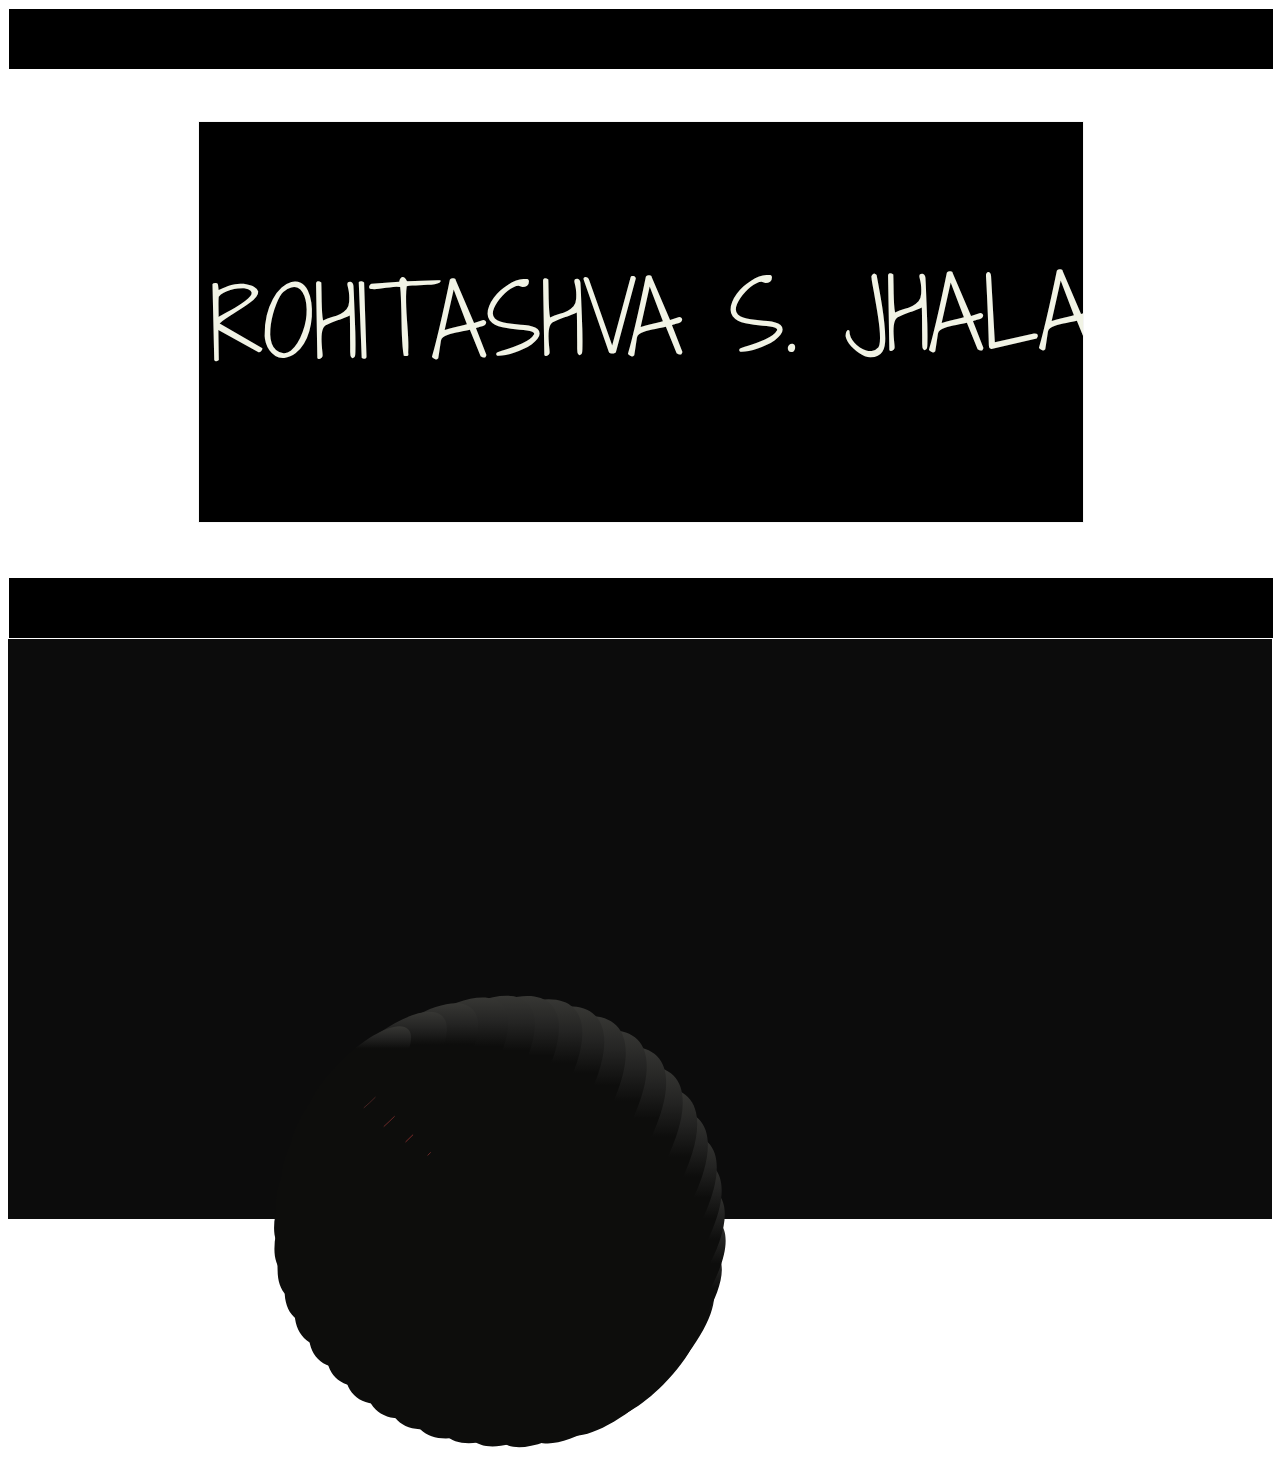
<file: Animae codepen/index.html>
<!DOCTYPE html>
<html lang="en">
<head>
    <meta charset="UTF-8">
    <meta name="viewport" content="width=device-width, initial-scale=1.0">
    <meta http-equiv="X-UA-Compatible" content="ie=edge">
    <title>Rohitashva S. Jhala</title>
    <link href="./style.css" rel="stylesheet"/>
</head>
<body>
    <div class="top_container">
        <div class="top_first_container">

        </div>
        <div class="top_second_container">

        </div>
    </div>
    <div class="middle_container">
       
<svg version="1.1" xmlns="http://www.w3.org/2000/svg" 
        xmlns:xlink="http://www.w3.org/1999/xlink" preserveAspectRatio="xMidYMid meet" viewBox="0 0 1920 1080" width="1920" height="1080">
        
        <defs><text id="c7hpHT7P24" x="56.24" y="100.67" font-size="250" font-family="Shadows Into Light Two" font-weight="normal" font-style="normal" letter-spacing="0" alignment-baseline="before-edge" transform="matrix(0.9999010680272896 -0.014066064050959056 0.014065862137925492 0.9999010708676719 -77.60804251463696 258.5296396596673)" style="line-height:100%" xml:space="preserve" dominant-baseline="text-before-edge"><tspan x="-130.06" dy="0em" alignment-baseline="before-edge" dominant-baseline="text-before-edge" text-anchor="start">ROHITASHVA S. JHALA</tspan></text><style id="shadowsintolighttwonormalnormal">
    @font-face {
    font-family: "Shadows Into Light Two";
    font-weight: normal;
    src: url("[data-uri]");
    }
    </style></defs><g><g><g id="a268J8lX1w"><use xlink:href="#c7hpHT7P24" opacity="1" fill="#f1f3e5" fill-opacity="1"></use></g></svg>


    </div>
    <div class="last_container">
        <div class="last_first_container">

        </div>
        <div class="last_second_container">

        </div>
    </div>

    <div class="animation-wrapper">
        <div class="sphere-animation">
          <svg class="sphere" viewBox="0 0 440 440" stroke="rgba(80,80,80,.35)">
            <defs>
              <linearGradient id="sphereGradient" x1="5%" x2="5%" y1="0%" y2="15%">
                <stop stop-color="#373734" offset="0%"/>
                <stop stop-color="#242423" offset="50%"/>
                <stop stop-color="#0D0D0C" offset="100%"/>
              </linearGradient>
            </defs>
            <path d="M361.604 361.238c-24.407 24.408-51.119 37.27-59.662 28.727-8.542-8.543 4.319-35.255 28.726-59.663 24.408-24.407 51.12-37.269 59.663-28.726 8.542 8.543-4.319 35.255-28.727 59.662z"/>
            <path d="M360.72 360.354c-35.879 35.88-75.254 54.677-87.946 41.985-12.692-12.692 6.105-52.067 41.985-87.947 35.879-35.879 75.254-54.676 87.946-41.984 12.692 12.692-6.105 52.067-41.984 87.946z"/>
            <path d="M357.185 356.819c-44.91 44.91-94.376 68.258-110.485 52.149-16.11-16.11 7.238-65.575 52.149-110.485 44.91-44.91 94.376-68.259 110.485-52.15 16.11 16.11-7.239 65.576-52.149 110.486z"/>
            <path d="M350.998 350.632c-53.21 53.209-111.579 81.107-130.373 62.313-18.794-18.793 9.105-77.163 62.314-130.372 53.209-53.21 111.579-81.108 130.373-62.314 18.794 18.794-9.105 77.164-62.314 130.373z"/>
            <path d="M343.043 342.677c-59.8 59.799-125.292 91.26-146.283 70.268-20.99-20.99 10.47-86.483 70.269-146.282 59.799-59.8 125.292-91.26 146.283-70.269 20.99 20.99-10.47 86.484-70.27 146.283z"/>
            <path d="M334.646 334.28c-65.169 65.169-136.697 99.3-159.762 76.235-23.065-23.066 11.066-94.593 76.235-159.762s136.697-99.3 159.762-76.235c23.065 23.065-11.066 94.593-76.235 159.762z"/>
            <path d="M324.923 324.557c-69.806 69.806-146.38 106.411-171.031 81.76-24.652-24.652 11.953-101.226 81.759-171.032 69.806-69.806 146.38-106.411 171.031-81.76 24.652 24.653-11.953 101.226-81.759 171.032z"/>
            <path d="M312.99 312.625c-73.222 73.223-153.555 111.609-179.428 85.736-25.872-25.872 12.514-106.205 85.737-179.428s153.556-111.609 179.429-85.737c25.872 25.873-12.514 106.205-85.737 179.429z"/>
            <path d="M300.175 299.808c-75.909 75.909-159.11 115.778-185.837 89.052-26.726-26.727 13.143-109.929 89.051-185.837 75.908-75.908 159.11-115.778 185.837-89.051 26.726 26.726-13.143 109.928-89.051 185.836z"/>
            <path d="M284.707 284.34c-77.617 77.617-162.303 118.773-189.152 91.924-26.848-26.848 14.308-111.534 91.924-189.15C265.096 109.496 349.782 68.34 376.63 95.188c26.849 26.849-14.307 111.535-91.923 189.151z"/>
            <path d="M269.239 267.989c-78.105 78.104-163.187 119.656-190.035 92.807-26.849-26.848 14.703-111.93 92.807-190.035 78.105-78.104 163.187-119.656 190.035-92.807 26.849 26.848-14.703 111.93-92.807 190.035z"/>
            <path d="M252.887 252.52C175.27 330.138 90.584 371.294 63.736 344.446 36.887 317.596 78.043 232.91 155.66 155.293 233.276 77.677 317.962 36.521 344.81 63.37c26.85 26.848-14.307 111.534-91.923 189.15z"/>
            <path d="M236.977 236.61C161.069 312.52 77.867 352.389 51.14 325.663c-26.726-26.727 13.143-109.928 89.052-185.837 75.908-75.908 159.11-115.777 185.836-89.05 26.727 26.726-13.143 109.928-89.051 185.836z"/>
            <path d="M221.067 220.7C147.844 293.925 67.51 332.31 41.639 306.439c-25.873-25.873 12.513-106.206 85.736-179.429C200.6 53.786 280.931 15.4 306.804 41.272c25.872 25.873-12.514 106.206-85.737 179.429z"/>
            <path d="M205.157 204.79c-69.806 69.807-146.38 106.412-171.031 81.76-24.652-24.652 11.953-101.225 81.759-171.031 69.806-69.807 146.38-106.411 171.031-81.76 24.652 24.652-11.953 101.226-81.759 171.032z"/>
            <path d="M189.247 188.881c-65.169 65.169-136.696 99.3-159.762 76.235-23.065-23.065 11.066-94.593 76.235-159.762s136.697-99.3 159.762-76.235c23.065 23.065-11.066 94.593-76.235 159.762z"/>
            <path d="M173.337 172.971c-59.799 59.8-125.292 91.26-146.282 70.269-20.991-20.99 10.47-86.484 70.268-146.283 59.8-59.799 125.292-91.26 146.283-70.269 20.99 20.991-10.47 86.484-70.269 146.283z"/>
            <path d="M157.427 157.061c-53.209 53.21-111.578 81.108-130.372 62.314-18.794-18.794 9.104-77.164 62.313-130.373 53.21-53.209 111.58-81.108 130.373-62.314 18.794 18.794-9.105 77.164-62.314 130.373z"/>
            <path d="M141.517 141.151c-44.91 44.91-94.376 68.259-110.485 52.15-16.11-16.11 7.239-65.576 52.15-110.486 44.91-44.91 94.375-68.258 110.485-52.15 16.109 16.11-7.24 65.576-52.15 110.486z"/>
            <path d="M125.608 125.241c-35.88 35.88-75.255 54.677-87.947 41.985-12.692-12.692 6.105-52.067 41.985-87.947C115.525 43.4 154.9 24.603 167.592 37.295c12.692 12.692-6.105 52.067-41.984 87.946z"/>
            <path d="M109.698 109.332c-24.408 24.407-51.12 37.268-59.663 28.726-8.542-8.543 4.319-35.255 28.727-59.662 24.407-24.408 51.12-37.27 59.662-28.727 8.543 8.543-4.319 35.255-28.726 59.663z"/>
          </svg>
        </div>
      </div>
      <script src="./anime.min.js"></script>
<script src="./script.js"></script>


</body>
</html>
</file>
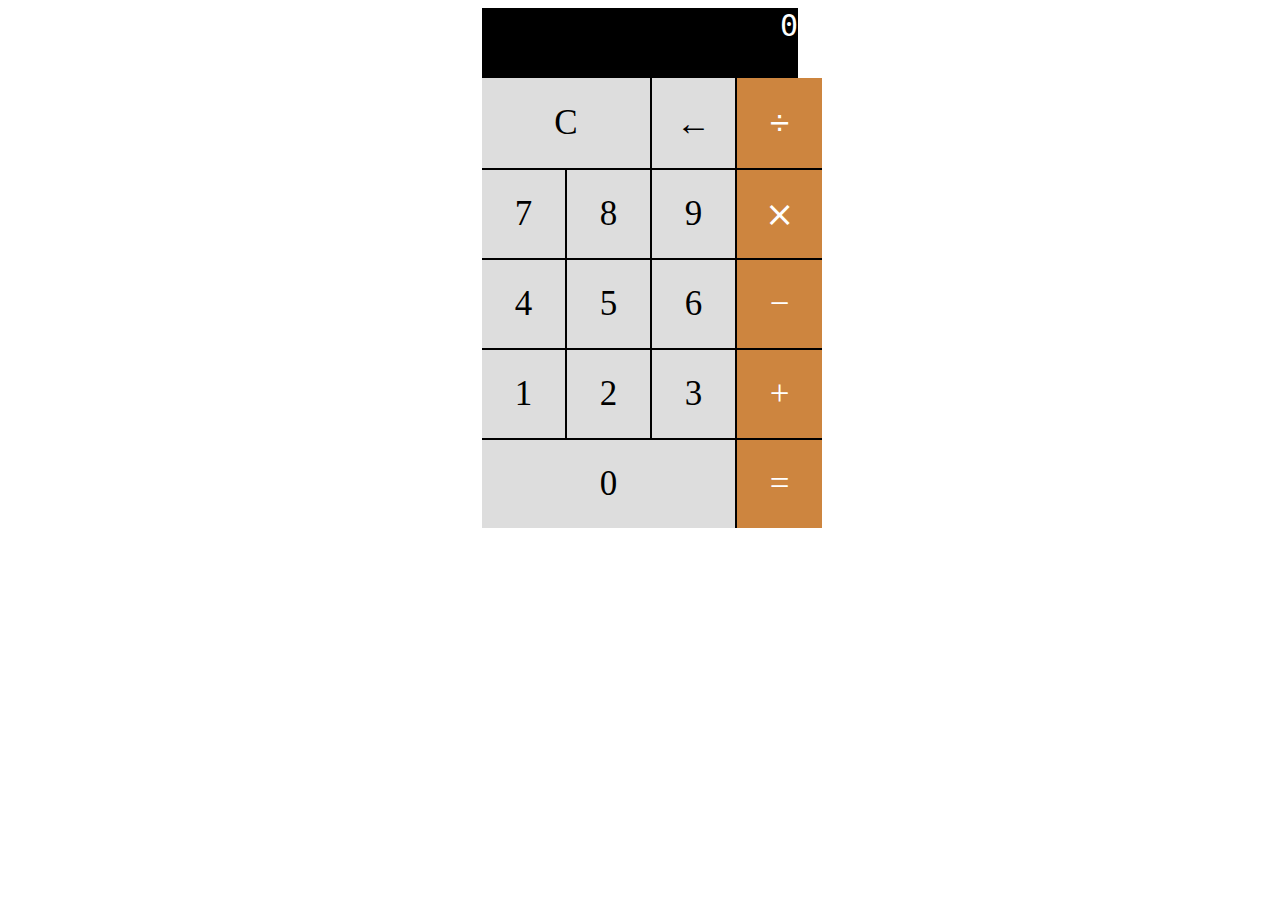
<file: IOS web calculator/index.html>
<!DOCTYPE html>
<html lang="en">
<head>
    <meta charset="UTF-8">
    <meta name="viewport" content="width=device-width, initial-scale=1.0">
    <meta http-equiv="X-UA-Compatible" content="ie=edge">
    <title>Calculator</title>
    <link rel="stylesheet" href="./style.css" >
</head>
<body>
    <div class="calcii">
        <div class="screen"></div>
        <div class="row-1">
            <div class="button-C">
                <button class="buttonClear">
                    C
                </button>
            </div>
            <div class="button-backspace">
                <button>
                    &larr;
                </button>
            </div>
            <div class="button-divide">
                <button>
                    &divide;
                </button>
            </div>
        </div>
        <div class="row-2">
                <div class="button-7">
                    <button class="button7  ">
                        7
                    </button>
                </div>
                <div class="button-8">
                    <button class="button8">
                        8
                    </button>
                </div>
                <div class="button-9">
                    <button class="button9">
                        9
                    </button>
                </div>
                <div class="button-multiply">
                        <button>
                            &Cross;
                        </button>
                    </div>
        </div>
        <div class="row-3">
                <div class="button-4">
                    <button class="button4">
                        4
                    </button>
                </div>
                <div class="button-5">
                    <button class="button5">
                        5
                    </button>
                </div>
                <div class="button-6">
                    <button class="button6">
                        6
                    </button>
                </div>
                <div class="button-subtract">
                        <button>
                            &minus;
                        </button>
                    </div>
        </div>
        <div class="row-4">
                <div class="button-1">
                    <button class="button1">
                        1
                    </button>
                </div>
                <div class="button-2">
                    <button class="button2">
                        2
                    </button>
                </div>
                <div class="button-3">
                    <button class="button3">
                        3
                    </button>
                </div>
                <div class="button-plus">
                        <button>
                            &plus;
                        </button>
                    </div>
        </div>
        <div class="row-5">
                <div class="button-0">
                    <button class="button0">
                        0
                    </button>
                </div>
                <div class="button-equals">
                        <button>
                            &equals;
                        </button>
                </div>
        </div>
    </div>

    <script src="./script.js">    </script>

</body>
</html>
</file>
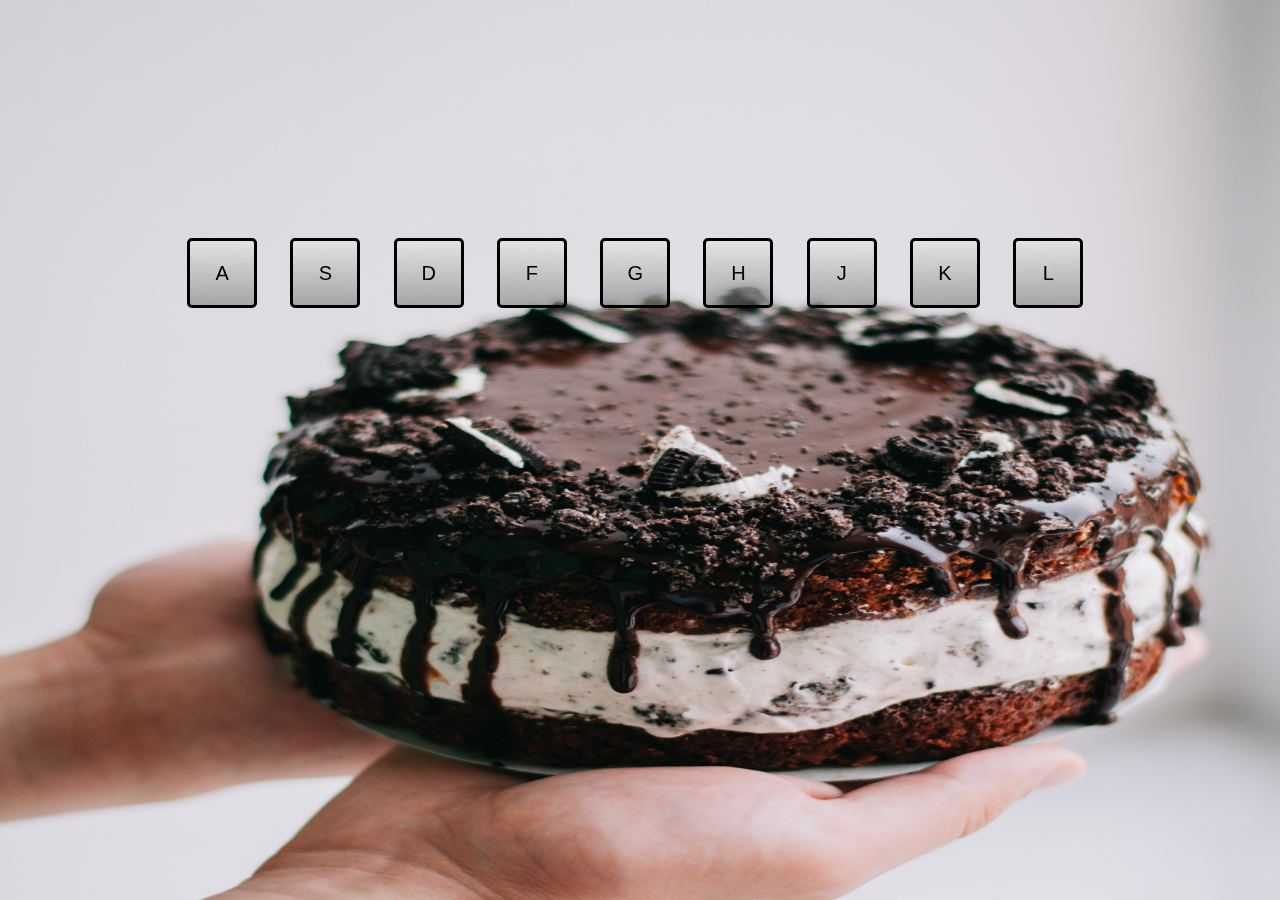
<file: JS drum kit/index.html>
<!DOCTYPE html>
<html lang="en">
<head>
    <meta charset="UTF-8">
    <meta name="viewport" content="width=device-width, initial-scale=1.0">
    <meta http-equiv="X-UA-Compatible" content="ie=edge">
    <title>Js drum kit</title>
    <link rel="stylesheet" href="./style.css" >
    
</head>
<body>
    <audio id="clap" src="./clap.mp3"></audio>
    <div class="main">
        <input type="button"  class="clap-Sound" value="A" onclick="play()">
        <input type="button"  class="hihat-Sound" value="S" onclick="play()">
        <input type="button"  class="kick-Sound" value="D" onclick="play()">
        <input type="button"  class="openhat-Sound" value="F" onclick="play()">
        <input type="button"  class="boom-Sound" value="G" onclick="play()">
        <input type="button"  class="ride-Sound" value="H" onclick="play()">
        <input type="button"  class="snare-Sound" value="J" onclick="play()">
        <input type="button"  class="tom-Sound" value="K" onclick="play()">
        <input type="button"  class="tink-Sound" value="L" onclick="play()">
    </div>
    <script src="./script.js"></script>
</body>
</html>
</file>
<file: Animae codepen/style.css>
.top_container {
    border: 1px white solid;
    height: 60px;
    width: 100%;
    background: transparent;
    background-color: black;
}
.middle_container{
    margin-top: 51px;
    border: 1px solid whitesmoke;
    height: 400px;
    width: 70%;
    display: inline-block;
    background: transparent;
    margin-left: 15%;
    background-color: black;
}
.middle_container svg{
    background: transparent;
    height: 100%;
    width: 100%;
}
.last_container{
    background: transparent;
    border: 1px solid white;
    height: 60px;
    width: 100%;
    margin-top: 51px;
    background-color: black;    
}


.animation-wrapper {
    width: 100%;
    height: 580px;
    background-color: rgba(0, 0, 0, 0.952);
  }
  
 .sphere-animation 
  {
    position: absolute;
    top: 108%;
    left: 250px;
    width: 500px;
    height: 0px;
    transform: none;
  /*  margin: -200px 0 0 -200px; */
  }
  
  .sphere path {
    fill: url(#sphereGradient);
    stroke-width: 1px;
    stroke: rgba(80,80,80,.35);
    backface-visibility: hidden;
  }
  
  @media (min-width: 500px) {
    .sphere path {
      stroke-width: .4px;
    }
  }
</file>
<file: IOS web calculator/style.css>
.calcii{
    width: 25%;
    height: 450px;
    margin: auto;
}
.screen{
    border: 0px solid black;
    width: 100%;
    height: 70px;
    background-color: black;
    color: white;
    font-family: monospace;
    font-size: 30px;
    text-align: end;
}
/*.screen[type='number'] {
    
    -moz-appearance:textfield;
}
/* input::-webkit-outer-spin-button,
input::-webkit-inner-spin-button {
    -webkit-appearance: none;
}*/

::placeholder{
    opacity: 1;
}
.row-1{
    display: flex;
    flex-flow: row;
    height: 90px;
    width: 100%;
}
.button-C button{
    background-color: rgb(221, 221, 221);
    border: none;
    width: 170px;
    height: 100%;
    font-size: 35px;
    font-family: cursive;
    font-weight: 100;
    color: black;
    border-right: 2px solid black;
}
.button-backspace button{
    background-color: rgb(221, 221, 221);
    border: none;
    width: 85px;
    height: 100%;
    font-size: 35px;
    color: black;
    border-right: 2px solid black;
}

.button-divide button{
    background-color: peru;
    border: none;
    color: white;
    width: 85px;
    height: 100%;
    font-size: 35px;
}
.row-2{
    display: flex;
    flex-flow: row;
    height: 90px;
    width: 100%;
}
.button-7 button{
    background-color: rgb(221, 221, 221);
    border: none;
    width: 85px;
    height: 100%;
    font-size: 35px;
    font-family: cursive;
    font-weight: 100;
    color: black;
    border-right: 2px solid black;
    border-top: 2px solid black;
}
.button-8 button{
    background-color: rgb(221, 221, 221);
    border: none;
    width: 85px;
    height: 100%;
    font-size: 35px;
    font-family: cursive;
    font-weight: 100;
    color: black;
    border-right: 2px solid black;
    border-top: 2px solid black;
}

.button-9 button{
    background-color: rgb(221, 221, 221);
    border: none;
    width: 85px;
    height: 100%;
    font-size: 35px;
    font-family: cursive;
    font-weight: 100;
    color: black;
    border-right: 2px solid black;
    border-top: 2px solid black;
}
.button-multiply button{
    background-color: peru;
    border: none;
    width: 85px;
    height: 100%;
    font-size: 35px;
    font-family: cursive;
    font-weight: 100;
    color: white;
    border-top: 2px solid black;
}
.row-3{
    display: flex;
    flex-flow: row;
    height: 90px;
    width: 100%;
}
.button-4 button{
    background-color: rgb(221, 221, 221);
    border: none;
    width: 85px;
    height: 100%;
    font-size: 35px;
    font-family: cursive;
    font-weight: 100;
    color: black;
    border-right: 2px solid black;
    border-top: 2px solid black;
}
.button-5 button{
    background-color: rgb(221, 221, 221);
    border: none;
    width: 85px;
    height: 100%;
    font-size: 35px;
    font-family: cursive;
    font-weight: 100;
    color: black;
    border-right: 2px solid black;
    border-top: 2px solid black;
}

.button-6 button{
    background-color: rgb(221, 221, 221);
    border: none;
    width: 85px;
    height: 100%;
    font-size: 35px;
    font-family: cursive;
    font-weight: 100;
    color: black;
    border-right: 2px solid black;
    border-top: 2px solid black;
}
.button-subtract button{
    background-color: peru;
    border: none;
    width: 85px;
    height: 100%;
    font-size: 35px;
    font-family: cursive;
    font-weight: 100;
    color: white;
    border-top: 2px solid black;
}
.row-4{
    display: flex;
    flex-flow: row;
    height: 90px;
    width: 100%;
}
.button-1 button{
    background-color: rgb(221, 221, 221);
    border: none;
    width: 85px;
    height: 100%;
    font-size: 35px;
    font-family: cursive;
    font-weight: 100;
    color: black;
    border-right: 2px solid black;
    border-top: 2px solid black;
}
.button-2 button{
    background-color: rgb(221, 221, 221);
    border: none;
    width: 85px;
    height: 100%;
    font-size: 35px;
    font-family: cursive;
    font-weight: 100;
    color: black;
    border-right: 2px solid black;
    border-top: 2px solid black;
}

.button-3 button{
    background-color: rgb(221, 221, 221);
    border: none;
    width: 85px;
    height: 100%;
    font-size: 35px;
    font-family: cursive;
    font-weight: 100;
    color: black;
    border-right: 2px solid black;
    border-top: 2px solid black;
}
.button-plus button{
    background-color: peru;
    border: none;
    width: 85px;
    height: 100%;
    font-size: 35px;
    font-family: cursive;
    font-weight: 100;
    color: white;
    border-top: 2px solid black;
}
.row-5{
    display: flex;
    flex-flow: row;
    height: 90px;
    width: 100%;
}
.button-0 button{
    background-color: rgb(221, 221, 221);
    border: none;
    width: 255px;
    height: 100%;
    font-size: 35px;
    font-family: cursive;
    font-weight: 100;
    color: black;
    border-right: 2px solid black;
    border-top: 2px solid black;
}
.button-equals button{
    background-color: peru;
    border: none;
    width: 85px;
    height: 100%;
    font-size: 35px;
    font-family: cursive;
    font-weight: 100;
    color: white;
    border-top: 2px solid black;
}
</file>
<file: JS drum kit/style.css>
* {
    background-size: 100% 1200px;
    background-image: url("./cake.jpg");
}

.main{
    display: flex;
    flex-direction: row;
    justify-content: space-between;
    height: 70px;
    width: 70%;
    vertical-align: middle;
    margin-top: 18%;
    position: fixed;
    background: transparent;
    padding-left: 14%;
}
.main input{
    height: 100%;
    width: 70px;
    font-size: 20px;
    background: transparent;
    border: 3px solid black;
    border-radius: 5px;
    background: linear-gradient(rgba(231, 231, 231, 0.5), rgba(109, 109, 109, 0.5));
    color: black;
}
.main input:hover{
    width: 68px;
    height: 98%;
    font-size: 18px;
}
</file>
